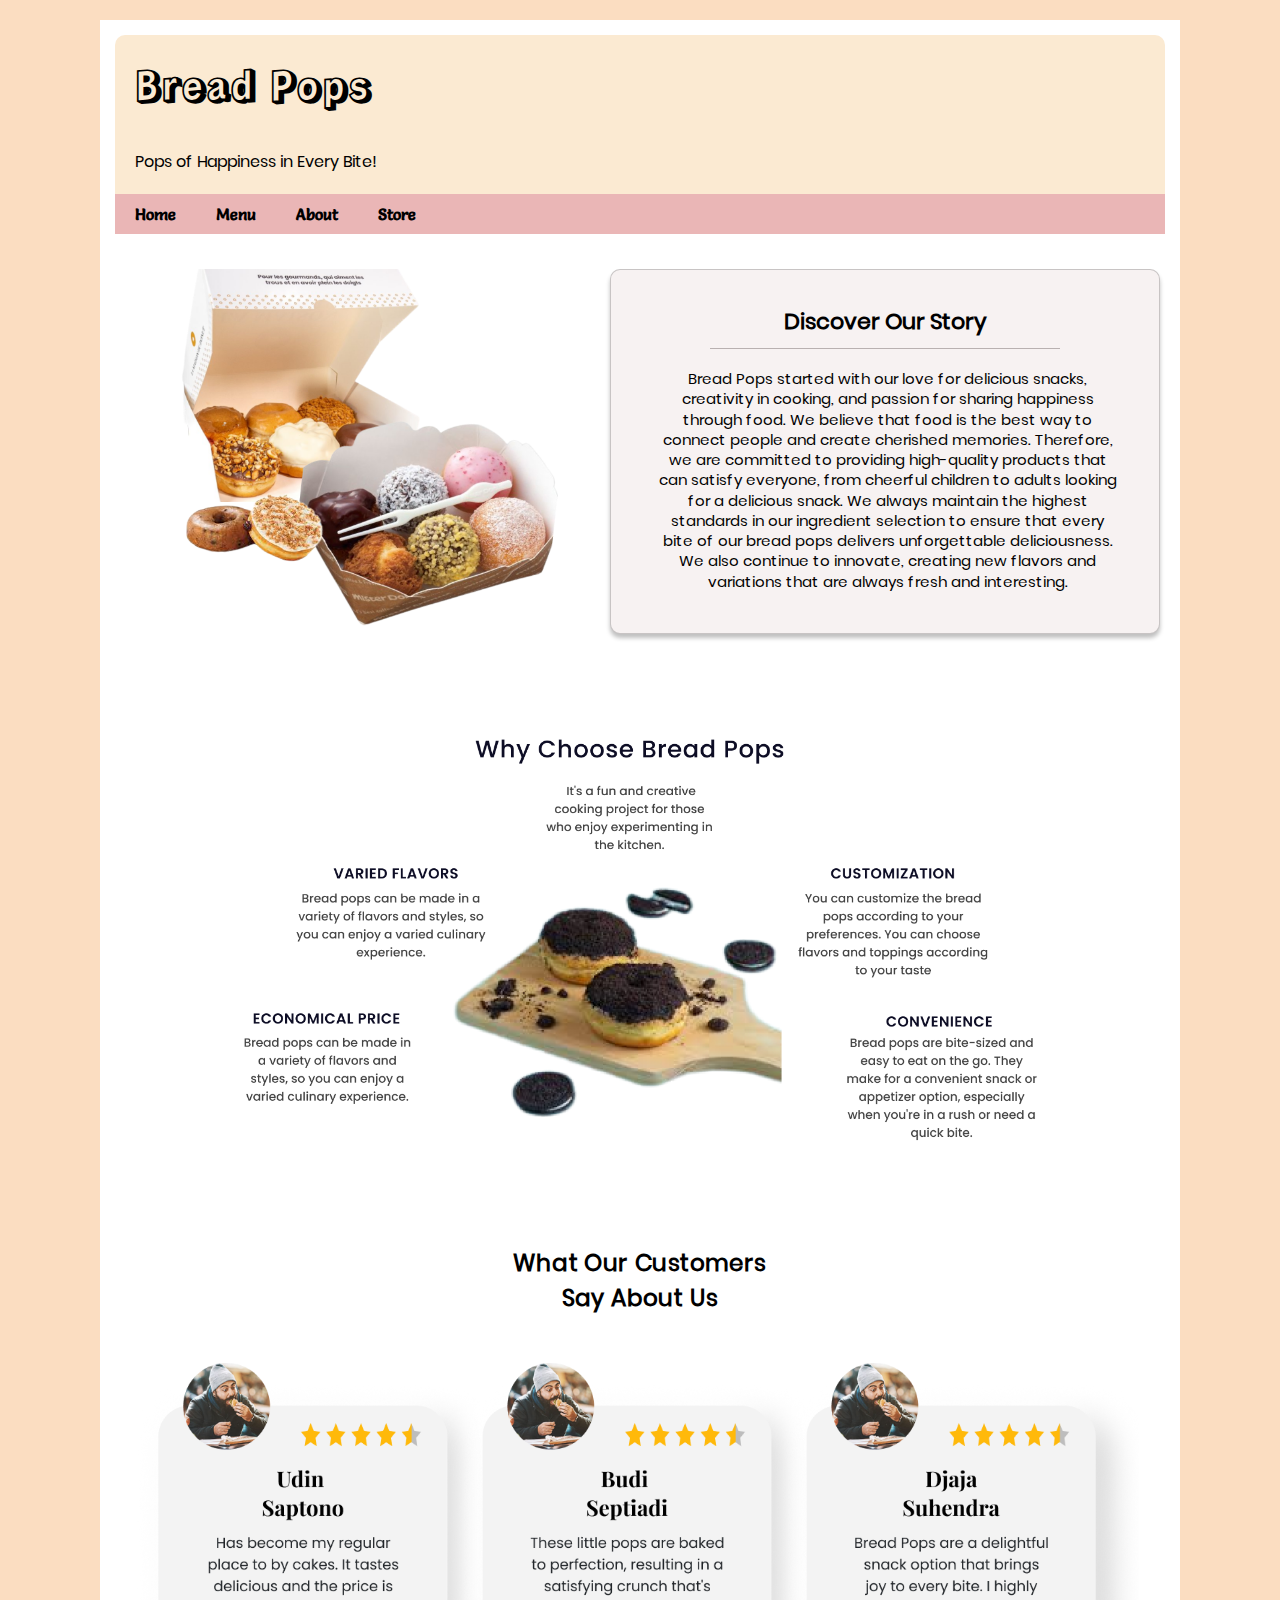
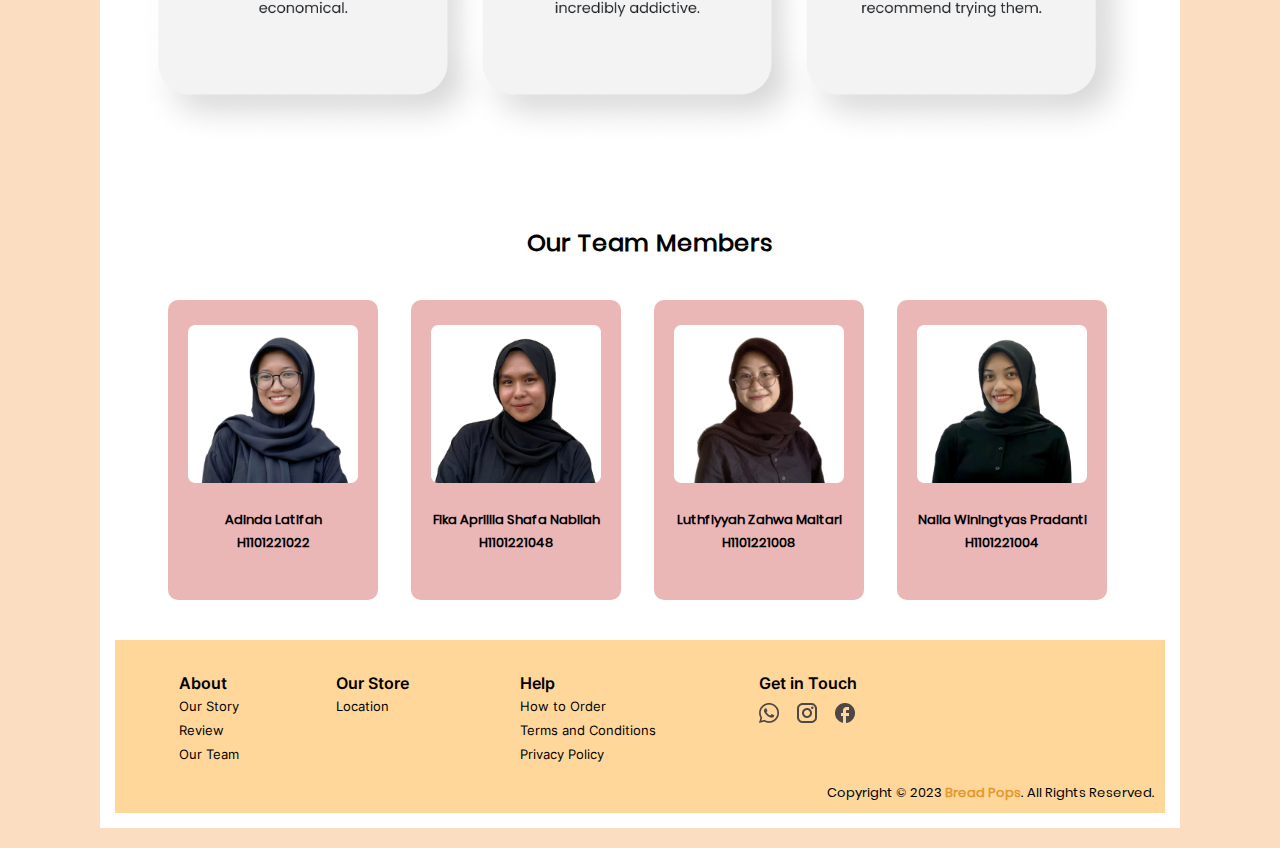
<file: html/about.html>
<!DOCTYPE html>
<html lang="en">

<head>
  <meta charset="UTF-8">
  <meta name="viewport" content="width=device-width, initial-scale=1.0">
  <meta http-equiv="X-UA-Compatible" content="ie=edge">
  <title>Web Bread Pops</title>
  <link rel="stylesheet" type="text/css" href="../css/style.css">
  <link rel="stylesheet" type="text/css" href="../font/Inter.ttf">
  <link rel="stylesheet" type="text/css" href="../font/poppins.ttf">
  <link rel="stylesheet" type="text/css" href="../font/RampartOne.ttf">
  <link rel="stylesheet" type="text/css" href="../font/salsa.ttf">
</head>

<body>
  <div class="badan-utama">
    <header>
      <h1 style="font-family: 'Rampart One';">Bread Pops</h1>
      Pops of Happiness in Every Bite!
    </header>
    <nav class="navigasi">
      <ul>
        <li><a href="../index.html">Home</a></li>
        <li><a href="../html/menu.html">Menu</a></li>
        <li><a href="../html/about.html">About</a></li>
        <li><a href="../html/store.html">Store</a></li>
      </ul>
    </nav>
  <div class="topabout" >
    <div class="gambarabout">
    		<img src="../images/gambarabout.png" alt="produk" width="400px" height="375px"/>
    </div>
  	<div class="kotakabout" >
      <div class="story"><center><h3 style="padding:10px; margin-top:-5px;">Discover Our Story </h3></center>
    		<p>Bread Pops started with our love for delicious snacks, creativity in cooking, and passion for sharing happiness through food. We believe that food is the best way to connect people and create cherished memories. Therefore, we are committed to providing high-quality products that can satisfy everyone, from cheerful children to adults looking for a delicious snack. We always maintain the highest standards in our ingredient selection to ensure that every bite of our bread pops delivers unforgettable deliciousness. We also continue to innovate, creating new flavors and variations that are always fresh and interesting.</p>
      </div>
    </div>
  </div>
  <div class="choose">
     <center><img src="../images/Why Choose Us.png" alt="Why Choose Us?" /></center>
  </div>
  <div class="customer">
      <h2>What Our Customers <br>Say About Us</h2>
      <img src="../images/review.png" alt="review 1"/>
      <img src="../images/review (1).png" alt="review 2"/>
      <img src="../images/review (2).png" alt="review 3"/>
  </div>
  <div class="teams">
      <h2>Our Team Members</h2>
      <div class="kotakteam">
        <center><img class="member" src="../images/members/adinda.png" alt="Foto adinda"></center>
        <div class="capt">
          Adinda Latifah <br> H1101221022
        </div>
      </div>
      <div class="kotakteam">
        <center><img class="member" src="../images/members/shafa.png" alt="Foto shafa"></center>
        <div class="capt">
          Fika Aprillia Shafa Nabilah<br> H1101221048
        </div>
      </div>
      <div class="kotakteam">
        <center><img class="member" src="../images/members/luthfiyyah.png" alt="Foto luthfiyyah"></center>
        <div class="capt">
          Luthfiyyah Zahwa Maitari <br> H1101221008
        </div>
      </div>
      <div class="kotakteam">
        <center><img class="member" src="../images/members/naila.png" alt="Foto naila"></center>
        <div class="capt">
          Naila Winingtyas Pradanti <br> H1101221004
        </div>
      </div>
  </div>
  <footer style="margin-top: 40px; clear: both;">
      <div class="about">About
      <ul>
        <li><a href="#">Our Story</a></li>
        <li><a href="#">Review</a></li>
        <li><a href="#">Our Team</a></li>
      </ul>
      </div>
      <div class="store">Our Store
      <ul>
        <li><a href="#">Location</a></li>
      </ul>
      </div>
      <div class="help">Help
      <ul>
        <li><a href="#">How to Order</a></li>
        <li><a href="#">Terms and Conditions</a></li>
        <li><a href="#">Privacy Policy</a></li>
      </ul>
      </div>
      <div class="contact">Get in Touch
       <div class="logo">
        <ul>
          <li><a href="#"><img src="../images/wa.png" alt="WhatsApp"></a></li>
          <li><a href="#"><img src="../images/ig.png" alt="Instagram"></a></li>
          <li><a href="#"><img src="../images/fb.png" alt="Facebook"></a></li>
        </ul>
       </div>
      </div>
      <div class="copyright">
        <p>Copyright © 2023 <span>Bread Pops</span>. All Rights Reserved.</p>
      </div>
    </footer>
  </div>
</body>
</file>
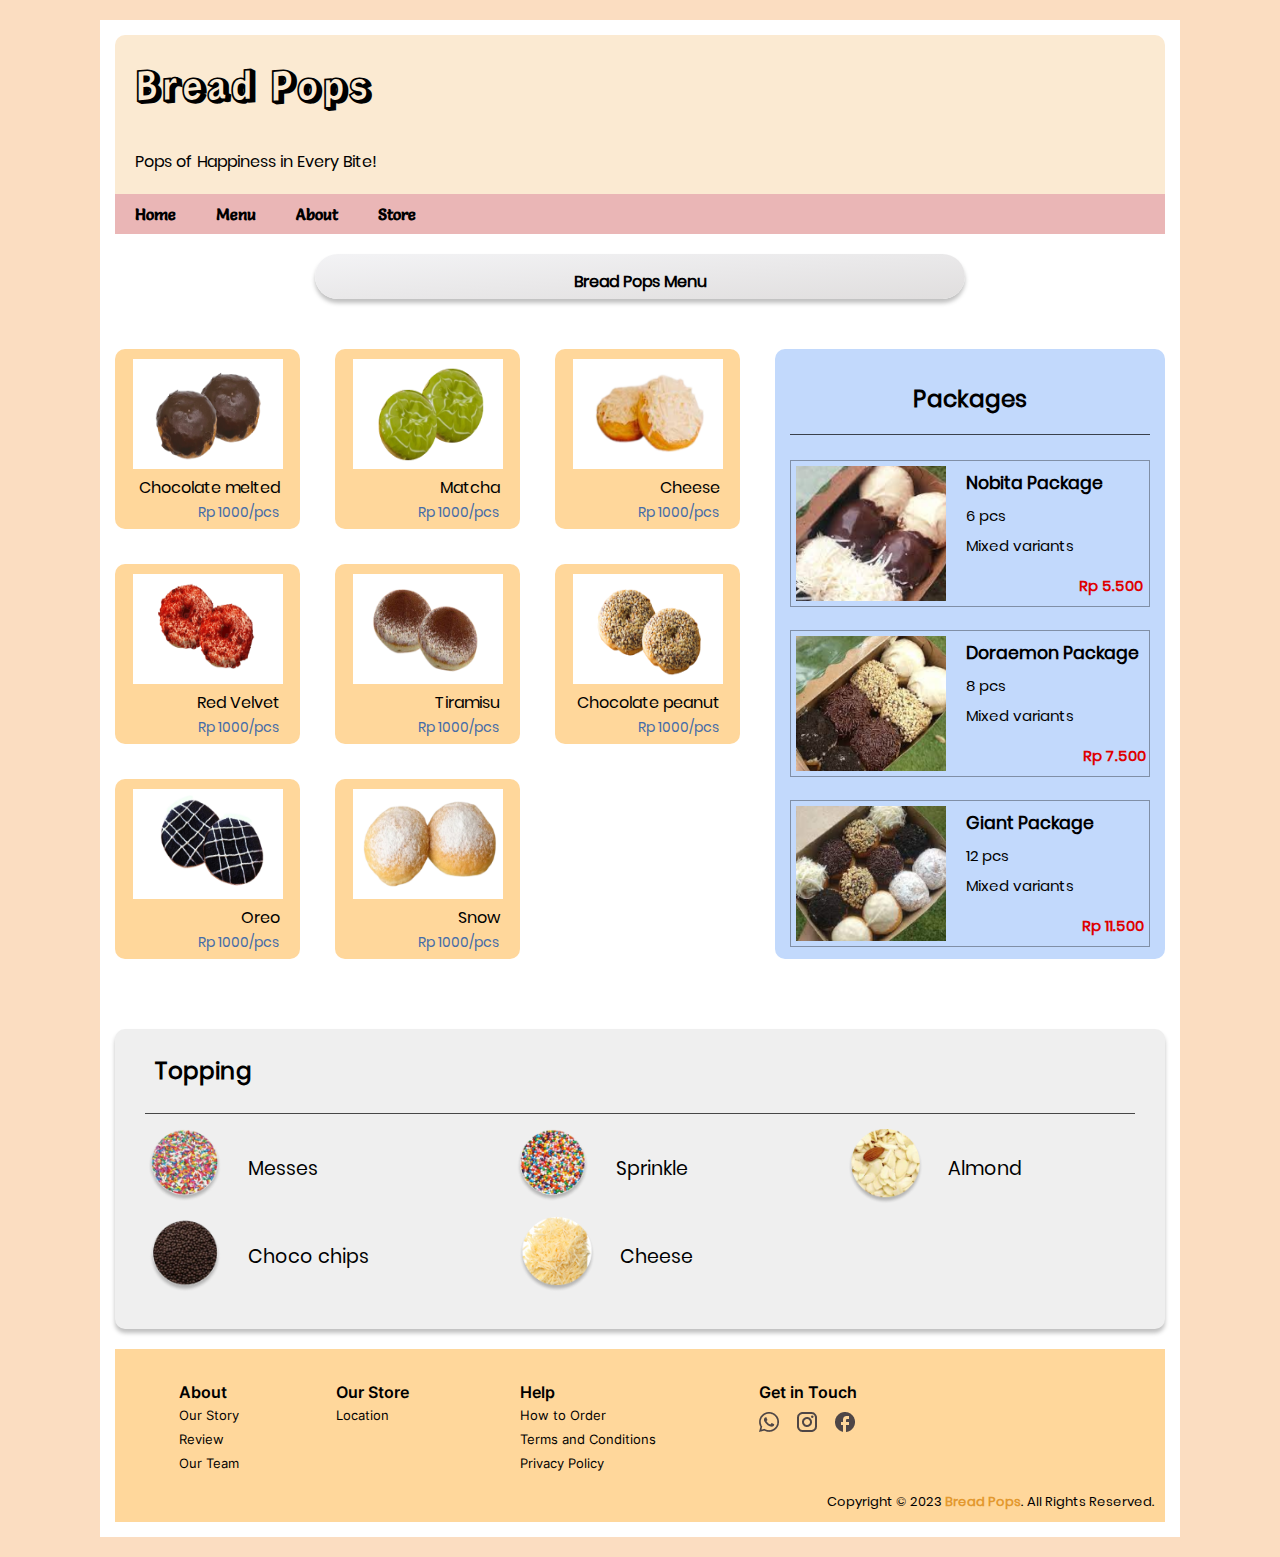
<file: html/menu.html>
<!DOCTYPE html>
<html lang="en">

<head>
  <meta charset="UTF-8">
  <meta name="viewport" content="width=device-width, initial-scale=1.0">
  <meta http-equiv="X-UA-Compatible" content="ie=edge">
  <title>Web Bread Pops</title>
  <link rel="stylesheet" type="text/css" href="../css/style.css">
  <link rel="stylesheet" type="text/css" href="../font/RampartOne.ttf">
  <link rel="stylesheet" type="text/css" href="../font/poppins.ttf">
  <link rel="stylesheet" type="text/css" href="../font/salsa.ttf">
  <link rel="stylesheet" type="text/css" href="../font/Inter.ttf">
</head>

<body>
  <div class="badan-utama">
    <header>
      <h1 style="font-family: 'Rampart One';">Bread Pops</h1>
      Pops of Happiness in Every Bite!
    </header>
    <nav class="navigasi">
      <ul>
        <li><a href="../index.html">Home</a></li>
        <li><a href="menu.html">Menu</a></li>
        <li><a href="about.html">About</a></li>
        <li><a href="store.html">Store</a></li>
      </ul>
    </nav>
    <div class="heading-menu">
      <h4>Bread Pops Menu</h4>
    </div>
    <aside>
    <div class="menu-packages">
        <h3 style="padding:18px;">Packages</h3>
        <div class="pack">
          <img src="../images/menu/nobita.png" width="150px" height="135px">
          <div class="text">
          <h4 style="font-size:17.3px;">Nobita Package</h4>
          <p>6 pcs <br>Mixed variants </p><br><span style="margin-right:-40px;">Rp 5.500</span>
          </div>
        </div>
        <div class="pack">
          <img src="../images/menu/doraemon.png" width="150px" height="135px">
          <div class="text">
          <h4 style="font-size:17.3px;">Doraemon Package</h4>
          <p>8 pcs <br>Mixed variants</p><br><span style="margin-right:-7px;">Rp 7.500</span>
          </div>
        </div>
        <div class="pack">
          <img src="../images/menu/giant.png" width="150px" height="135px">
          <div class="text">
          <h4 style="font-size:17.3px;">Giant Package</h4>
          <p>12 pcs <br>Mixed variants</p><br><span style="margin-right:-50px;">Rp 11.500</span>
          </div>
        </div>
      </div>
      <div class="menu1">
    <div class="menu">
      <center><img class="gambar" src="../images/menu/coklat.png" alt="menu coklat"></center>
      <div class="ket">
        Chocolate melted
        <p>Rp 1000/pcs</p>
      </div>
    </div>
    <div class="menu">
      <center><img class="gambar" src="../images/menu/matcha.png" alt="menu matcha"></center>
      <div class="ket">
        Matcha
        <p>Rp 1000/pcs</p>
      </div>
    </div>
    <div class="menu">
      <center><img class="gambar" src="../images/menu/cheese.png" alt="menu keju"></center>
      <div class="ket">
        Cheese
        <p>Rp 1000/pcs</p>
      </div>
    </div> 
  </div>
    <div class="menu2">
    <div class="menu" style="margin-top: 20px;"> 
      <center><img class="gambar" src="../images/menu/red velvet.png" alt="menu redvelvet"></center>
      <div class="ket">
        Red Velvet
        <p>Rp 1000/pcs</p>
      </div>
    </div>
    <div class="menu" style="margin-top: 20px;">
      <center><img class="gambar" src="../images/menu/tiramisu.png" alt="menu tiramisu"></center>
      <div class="ket">
        Tiramisu
        <p>Rp 1000/pcs</p>
      </div>
    </div>
    <div class="menu" style="margin-top: 20px;">
      <center><img class="gambar" src="../images/menu/kacang.png" alt="menu coklatkacang"></center>
      <div class="ket">
        Chocolate peanut
        <p>Rp 1000/pcs</p>
      </div>
    </div>
    </div>
      <div class="menu3">
    <div class="menu" style="margin-top: 20px;">
      <center><img class="gambar" src="../images/menu/oreo.png" alt="menu oreo"></center>
      <div class="ket">
        Oreo
        <p>Rp 1000/pcs</p>
      </div>
    </div>
    <div class="menu" style="margin-top: 20px;">
      <center><img class="gambar" src="../images/menu/snow.png" alt="menu gula"></center>
      <div class="ket">
        Snow
        <p>Rp 1000/pcs</p>
      </div>
    </div>
      </div>
    </aside>
    <div class="topping" >
      <h3>Topping</h3>
      <div class="varian" style="margin-top:-10px;">
          <img src="../images/menu/messes.png" alt="messes">
          <p>Messes</p>
        <img src="../images/menu/sprinkle.png" alt="sprinkle" style="margin-left:38px;"><p>Sprinkle</p>
        <img src="../images/menu/almond.png" alt="almond"><p>Almond</p>
        </div>
      <div class="varian" style="clear:both;">
          <img src="../images/menu/choco chips.png" alt="choco chips"><p>Choco chips</p>
        <img src="../images/menu/cheesetopping.png" alt="cheese" style="margin-left:-10px;"><p>Cheese</p>
        </div>
    </div>
    <footer style="margin-top: 20px; clear: both;">
      <div class="about">About
      <ul>
        <li><a href="#">Our Story</a></li>
        <li><a href="#">Review</a></li>
        <li><a href="#">Our Team</a></li>
      </ul>
      </div>
      <div class="store">Our Store
      <ul>
        <li><a href="#">Location</a></li>
      </ul>
      </div>
      <div class="help">Help
      <ul>
        <li><a href="#">How to Order</a></li>
        <li><a href="#">Terms and Conditions</a></li>
        <li><a href="#">Privacy Policy</a></li>
      </ul>
      </div>
      <div class="contact">Get in Touch
       <div class="logo">
        <ul>
          <li><a href="#"><img src="../images/wa.png" alt="WhatsApp"></a></li>
          <li><a href="#"><img src="../images/ig.png" alt="Instagram"></a></li>
          <li><a href="#"><img src="../images/fb.png" alt="Facebook"></a></li>
        </ul>
       </div>
      </div>
      <div class="copyright">
        <p>Copyright © 2023 <span>Bread Pops</span>. All Rights Reserved.</p>
      </div>
    </footer>
  </div>

</body>

</html>
</file>
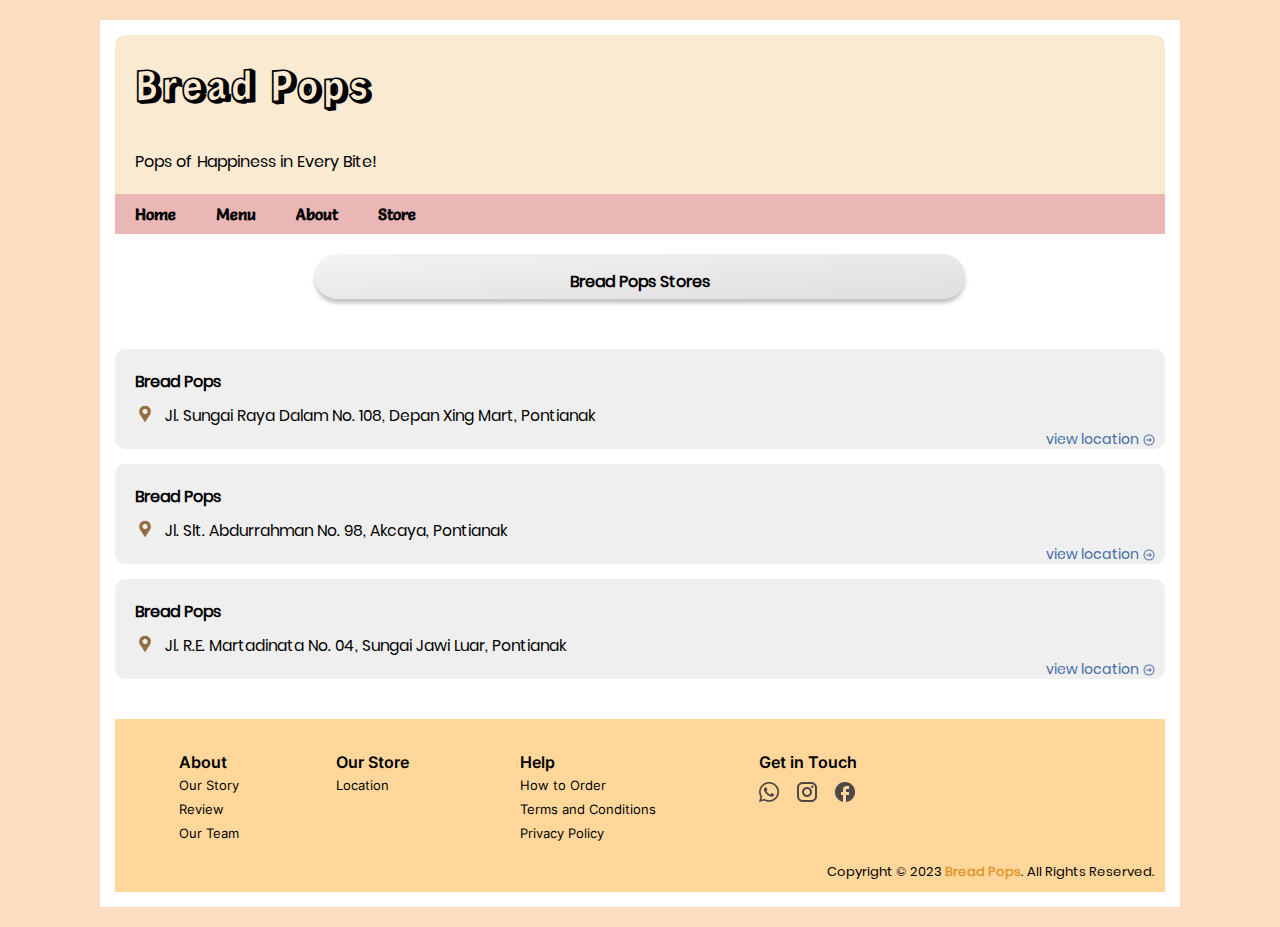
<file: html/store.html>
<!DOCTYPE html>
<html lang="en">

<head>
  <meta charset="UTF-8">
  <meta name="viewport" content="width=device-width, initial-scale=1.0">
  <meta http-equiv="X-UA-Compatible" content="ie=edge">
  <title>Web Bread Pops</title>
  <link rel="stylesheet" type="text/css" href="../css/style.css">
  <link rel="stylesheet" type="text/css" href="../font/RampartOne.ttf">
  <link rel="stylesheet" type="text/css" href="../font/poppins.ttf">
  <link rel="stylesheet" type="text/css" href="../font/salsa.ttf">
  <link rel="stylesheet" type="text/css" href="../font/Inter.ttf">
</head>

<body>
  <div class="badan-utama">
    <header>
      <h1 style="font-family: 'Rampart One';">Bread Pops</h1>
      Pops of Happiness in Every Bite!
    </header>
    <nav class="navigasi">
      <ul>
        <li><a href="../index.html">Home</a></li>
        <li><a href="menu.html">Menu</a></li>
        <li><a href="about.html">About</a></li>
        <li><a href="store.html">Store</a></li>
      </ul>
    </nav>
    <div class="heading-menu">
      <h4>Bread Pops Stores</h4>
    </div>
    <div class="location">
      <div class="name"><b>Bread Pops</b>
        <div class="alamat">
          <img src="../images/location.png" alt="lokasi" height="20px">
          Jl. Sungai Raya Dalam No. 108, Depan Xing Mart, Pontianak
        </div>
      </div>
      <div class="view-location" >view location
        <img src="../images/panah.png" alt="panah" height="12px">
      </div>
    </div>

    <div class="location">
      <div class="name"><b>Bread Pops</b>
        <div class="alamat">
          <img src="../images/location.png" alt="lokasi" height="20px">
          Jl. Slt. Abdurrahman No. 98, Akcaya, Pontianak
        </div>
      </div>
      <div class="view-location" >view location
        <img src="../images/panah.png" alt="panah" height="12px">
      </div>
    </div>
    <div class="location">
      <div class="name"><b>Bread Pops</b>
        <div class="alamat">
          <img src="../images/location.png" alt="lokasi" height="20px">
          Jl. R.E. Martadinata No. 04, Sungai Jawi Luar, Pontianak
        </div>
      </div>
      <div class="view-location" >view location
        <img src="../images/panah.png" alt="panah" height="12px">
      </div>
    </div>
    <footer style="margin-top: 40px;">
      <div class="about">About
      <ul>
        <li><a href="#">Our Story</a></li>
        <li><a href="#">Review</a></li>
        <li><a href="#">Our Team</a></li>
      </ul>
      </div>
      <div class="store">Our Store
      <ul>
        <li><a href="#">Location</a></li>
      </ul>
      </div>
      <div class="help">Help
      <ul>
        <li><a href="#">How to Order</a></li>
        <li><a href="#">Terms and Conditions</a></li>
        <li><a href="#">Privacy Policy</a></li>
      </ul>
      </div>
      <div class="contact">Get in Touch
       <div class="logo">
        <ul>
          <li><a href="#"><img src="../images/wa.png" alt="WhatsApp"></a></li>
          <li><a href="#"><img src="../images/ig.png" alt="Instagram"></a></li>
          <li><a href="#"><img src="../images/fb.png" alt="Facebook"></a></li>
        </ul>
       </div>
      </div>
      <div class="copyright">
        <p>Copyright © 2023 <span>Bread Pops</span>. All Rights Reserved.</p>
      </div>
    </footer>
  </div>
</body>
</file>
<file: css/style.css>
* {
  margin: 0;
  padding: 0;
  box-sizing: border-box;
  font-family: Poppins;
}

body {
  background-color: #fbddc1;
}

.badan-utama {
  max-width: 1080px;
  margin: 20px auto;
  background-color: white;
  padding: 15px;
  overflow: hidden;
}

header {
  background: #fbead2;
  padding: 20px;
  border-radius: 10px 10px 0px 0px;
}

@font-face {
 font-family: Rampart One;
 src:url('../font/RampartOne.ttf');
}
@font-face {
 font-family: Salsa;
 src:url('../font/salsa.ttf');
}
@font-face {
 font-family: Poppins;
 src:url('../font/poppins.ttf');
}
@font-face {
 font-family: Inter;
 src:url('../font/Inter.ttf');
}

.badan-utama header h1 {
  color: #000000;
  text-align: left;
  font-family: Rampart One;
  font-size: 40px;
  width: 472px;
  height: 94px;
}

.navigasi ul {
  list-style-type: none;
  margin: 0;
  padding: 0;
  overflow: hidden;
  background-color: #eab6b6;
  font-family: Arial, Helvetica, sans-serif;
  font-weight: bold;
}

.navigasi li {
  float: left;
}

.navigasi li a {
  display: block;
  color: black;
  text-align: center;
  font-family: Salsa;
  padding: 10px 20px;
  text-decoration: none;
}

.navigasi li a:hover {
  background-color: #ffd79b;

}

.banner {
  margin-bottom: 15px;
}

.banner img {
  display: block;
  border-radius: 0px 0px 10px 10px;
  width: 100%;
  height: 330px;
}

.kotak1 {
  background-color: gainsboro;
  border-radius: 10px 10px 0px 0px;
  padding: 10px;
  margin-bottom: 15px;
}

.kotak1 h3 {
  color: black;
  font-family: Salsa;
  text-align: center;
  padding: 5px;
}

.kotak {
  display: block;
  width: 100%;
  margin-bottom: 10px;
}

.menu-kiri p {
  font-family: Poppins;
  text-align: center;
  font-size: 15px;
  padding: 20px;
}

.menu-kiri {
  background: #eab6b6;
  border-radius: 10px;
  height: 210px;
  width: 250px;
  margin-right: 10px;
  float: left;
  border: 1px solid black;
}

.menu-tengah {
  background-color: #c2d9fc;
  border-radius: 10px;
  border: 1px solid black;
  width: 550px;
  padding: 20px;
  float: left;

}

.menu-tengah h3 {
  color: black;
  font-family: Salsa;
  text-align: center;
  margin-bottom: 20px;
}

.tanggal-posting {
  color: gray;
  text-align: right;
  font-size: 12px;
  margin-bottom: 10px;
  margin-right: 5px;
  display: block;
}

.menu-tengah .kotak2 {
  display: block;
  height: 270px;
  width: 500px;
  max-width: 100%;
  margin-bottom: 10px;
}

.deskripsi {
  color: #000000;
  font-size: 19px;
  text-align: left;
  margin-top: 10px;
}

.menu-tengah p {
  color: #000000;
  font-family: Poppins;
  font-size: 15px;
  text-align: justify;
  margin-top: 15px;
  margin-bottom: 40px;
}

.tombol {
  background-color: #ffd79b;
  border-radius: 6px;
  display: block;
  font-size: 14px;
  text-decoration: none;
  padding: 7px;
  width: 120px;
  text-align: center;
  box-shadow: 0px 4px 4px 0px rgba(0, 0, 0, 0.25);
}

.tombol:hover {
  background-color: #ffb647;
}

.tombol-lengkap {
  float: right;
}

.menu-kanan {
  background: #d4d4d4;
  border-radius: 10px;
  height: 260px;
  width: 230px;
  margin-left: 10px;
  float: right;
  border: 1px solid black;
}

.kotak3 {
  background-color: #eab6b6;
  border-radius: 10px 10px 0px 0px;
  padding: 10px;
  margin-bottom: 15px;
}

.kotak3 h3 {
  color: black;
  text-align: center;
  font-family: Salsa;
  padding: 5px;
}

.menu-kanan .hari {
  color: #000000;
  font-weight: bold;
  padding: 10px;
  text-align: center;
}

.menu-kanan .jam {
  color: #000000;
  text-align: center;
}

.menu-kanan,
.menu-kiri,
.menu-tengah,
.menu-artikel,
.iklan {
  margin-bottom: 15px;
}

footer {
  background: #ffd79b;
  height: 173px;
  font-family: Inter;
  position: relative;
  overflow: hidden;
}

.about {
  color: #000000;
  text-align: left;
  font-family: Inter;
  font: 600 16px 'Inter', sans-serif;
  position: absolute;
  left: 64px;
  top: 33px;
}

.about ul li {
  font-family: Inter;
  line-height: 1.5;
}

.story {
  color: #000000;
  font-family: Inter;
  font-size: 19px;
  text-align: left;
  margin-top: 10px;
}

.contact {
  color: #000000;
  font-family: Inter;
  text-align: left;
  font: 600 16px 'Inter', sans-serif;
  position: absolute;
  left: 644px;
  top: 33px;
}

.logo ul {
  margin-top: 10px;
}

.logo ul li {
  display: inline-block;
  margin-right: 14px;
}

.store {
  color: #000000;
  font-family: Inter;
  text-align: left;
  font: 600 16px 'Inter', sans-serif;
  position: absolute;
  left: 221px;
  top: 33px;
}

.store ul li {
  font-family: Inter;
  line-height: 1.5;
}

footer ul {
  list-style-type: none;
  font-family: Inter;
}

footer ul li a {
  text-decoration: none;
  font-family: Inter;
  color: #000000;
  font-weight: normal;
  font-size: 13px;
  text-align: left;
}

.help {
  color: #000000;
  font-family: Inter;
  text-align: left;
  font: 600 16px 'Inter', sans-serif;
  position: absolute;
  left: 405px;
  top: 33px;
}

.help ul li {
  line-height: 1.5;
  font-family: Inter;
}

.copyright {
  position: absolute;
  bottom: 0;
  right: 0;
  font-size: 13px;
  margin: 10px;
}

.copyright p span {
  font-weight: bold;
  color: #E3982E;
  /* Ubah sesuai dengan warna yang Anda inginkan */
}

footer ul li a:hover {
  color: #E3982E;
}

.kotak4 {
  background-color: #FFD79B;
  border-radius: 10px 10px 0px 0px;
  padding: 10px;
  margin-bottom: 15px;
}

.kotak4 h3 {
  color: #000000;
  font-family: Salsa;
  text-align: center;
  padding: 5px;
}

.menu-artikel {
  background: #eab6b6;
  border-radius: 10px;
  width: 230px;
  margin-left: 10px;
  float: right;
  border: 1px solid black;
}

.menu-artikel ul {
  list-style-type: none;
}

.menu-artikel ul li a {
  text-decoration: none;
  display: block;
  padding: 16px;
  border-bottom: 1px solid black;
  margin-bottom: 16px;
  color: black;
}

.menu-artikel ul li a:hover {
  color: #b03636;
}


/*untuk tablet*/
@media screen and (max-width:1080px) {
  .badan-utama {
    width: 100%;
  }

  .menu-kiri {
    width: 25%;
  }

  .menu-tengah {
    width: 68%;
    float: right;
  }

  .menu-kanan {
    clear: both;
    float: none;
    width: 100%;
  }
}

.iklan {
  width: 100%;
}

/*untuk android*/

@media screen and (max-width:780px) {

  header h2,
  header p {
    text-align: center;
  }

  .menu-kiri,
  .menu-kanan,
  .menu-tengah,
  .menu-artikel {
    float: none;
    width: 100%;
  }

  .navigasi li {
    float: none;
  }
}


.heading-menu h4 {
  text-align: center;
  font-family: Poppins;
  width: 650px;
  height: 45px;
  margin-top: 20px;
  margin-bottom: 50px;
  margin-left: auto;
  margin-right: auto;
  background: linear-gradient(to bottom right, #F3F3F5, #E0DEDE);
  box-shadow: 0px 4px 4px 0px rgba(0, 0, 0, 0.25);
  border: 0px solid #f5f5f5;
  border-radius: 63px;
  padding: 15px;
}

.menu {
  display: block;
  background: #FFD79B;
  border-radius: 10px;
  width: 185px;
  height: 180px;
  margin-bottom: 15px;
  margin-right: 35px;
  float: left;
}

.menu .gambar {
  display: block;
  height: 110px;
  width: 150px;
  max-width: 100%;
  margin-top: 10px;
}

.ket {
  color: #000000;
  font-size: 16px;
  text-align: right;
  margin-right: 20px;
  margin-top: 6px;
}

.ket p {
  color: #456CA8;
  font-family: Poppins;
  font-size: 14px;
  text-align: right;
  margin-top: 2px;
  margin-bottom: 10px;
}

.menu-packages {
  background: #C2D9FC;
  padding: 15px;
  border-radius: 10px;
  height: 610px;
  width: 390px;
  float: right;
  margin-bottom: 70px;
  position: relative;
  overflow: hidden;
}

.menu-packages h3 {
  color: black;
  text-align: center;
  font-family: Poppins;
  border-bottom: 1px solid rgba(0, 0, 0, 0.70);
  width: 360px;
  font-size: 23px;
  margin-bottom: 25px;
}

.menu-packages .pack {
  display: flex;
  align-items: left;
  padding: 5px;
  border: 1px solid rgba(0, 0, 0, 0.34);
  margin-bottom: 23px;
  color: black;
}

.text {
  vertical-align: middle;
  line-height: 2;
  margin-left: 20px;
  font-size: 15px;
}

.pack span {
  display: flex;
  text-align: right;
  color: #df0000;
  font-weight: bold;
  float: right;
  margin-top: -20px;
}

.topping {
  clear: both;
  border-radius: 10px;
  height: 300px;
  margin-top: 80px;
  background-color: #EFEFEF;
  box-shadow: 0px 4px 4px 0px rgba(0, 0, 0, 0.25);
  overflow: visible;
}

.topping h3 {
  color: black;
  font-family: Poppins;
  width: 990px;
  margin: 0 auto;
  border-bottom: 1px solid rgba(0, 0, 0, 0.70);
  padding: 25px 10px;
  font-size: 23px;
  margin-bottom: 25px;
}

.varian {
  display: flex;
  align-items: center;
  margin-left: 33px;
  margin-top: 10px;
  font-size: 19px;
  color: #000000;
  float: left;
}

.varian img {
  height:75px;
  margin-bottom: 3px;
  margin-right: 25px;
}

.varian p {
  margin-right: 160px;
  font-family: Poppins;
}
.location {
  border-radius: 10px;
  height: 100px;
  margin-bottom: 15px;
  background-color: #EFEFEF;
  overflow: visible;
}

.name {
  color: #000000;
  padding: 20px;
  text-align: left;
}

.alamat {
  display: flex;
  align-items: center;
  margin-top: 10px;
  font-size: 15.5px;
  color: #000000;
  text-align: left;
}

.alamat img {
  margin-bottom: 3px;
  margin-right: 10px;
}

.view-location {
  display: flex;
  text-align: right;
  color: #456ca8;
  font-size: 14px;
  margin-top: -18px;
  margin-right: 10px;
  align-items: center;
  float: right;
}

.view-location img {
  margin-left: 4px;
}

.kotakabout {
  background: #F7F2F2;
  width: 550px;
  height: 365px;
  border-radius: 10px;
  border: 1px solid rgba(0, 0, 0, 0.19);
  box-shadow: 0px 4px 4px 0px rgba(0, 0, 0, 0.25);
  padding: 20px;
  float: right;
}

.story h3 {
  color: black;
  font-family: Poppins;
  text-align: center;
  border-bottom: 1px solid #b9b1b1;
  width: 350px;
}

.story p {
  color: #000000;
  font-size: 15px;
  font-family: Poppins;
  text-align: center;
  margin-top: 20px;
  margin-left: 25px;
  margin-right: 20px;
  line-height: 1.35;
}

.topabout {
  margin-top: 35px;
  display: flex;
  overflow: hidden;
}

.gambarabout img {
  margin-left: 50px;
  margin-right: 45px;
}

.choose img {
  width: 800px;
  margin-top: 80px;
}

.customer h2 {
  margin-top: 80px;
  margin-bottom: 40px;
  font-size: 23px;
  line-height: 1.5;
  letter-spacing: 0.4px;
  text-align: center;
}

.customer img {
  vertical-align: middle;
  margin-right: -70px;
  height: 390px;
}

.teams {
  margin-top: 80px;
  margin-left: 20px;
}

.teams h2 {
  margin-bottom: 40px;
  text-align: center;
  letter-spacing: 0.4px;
}

.kotakteam {
  background: #EAB6B6;
  border-radius: 10px;
  width: 210px;
  height: 300px;
  float: left;
  margin-left: 33px;
  margin-bottom: 40px;
}

.kotakteam .member {
  display: block;
  width: 170px;
  max-width: 100%;
  margin-top: 25px;
}

.capt {
  color: #000000;
  font-weight: 600;
  font-size: 13px;
  text-align: center;
  line-height: 1.8;
  margin-top: 25px;
}
</file>
